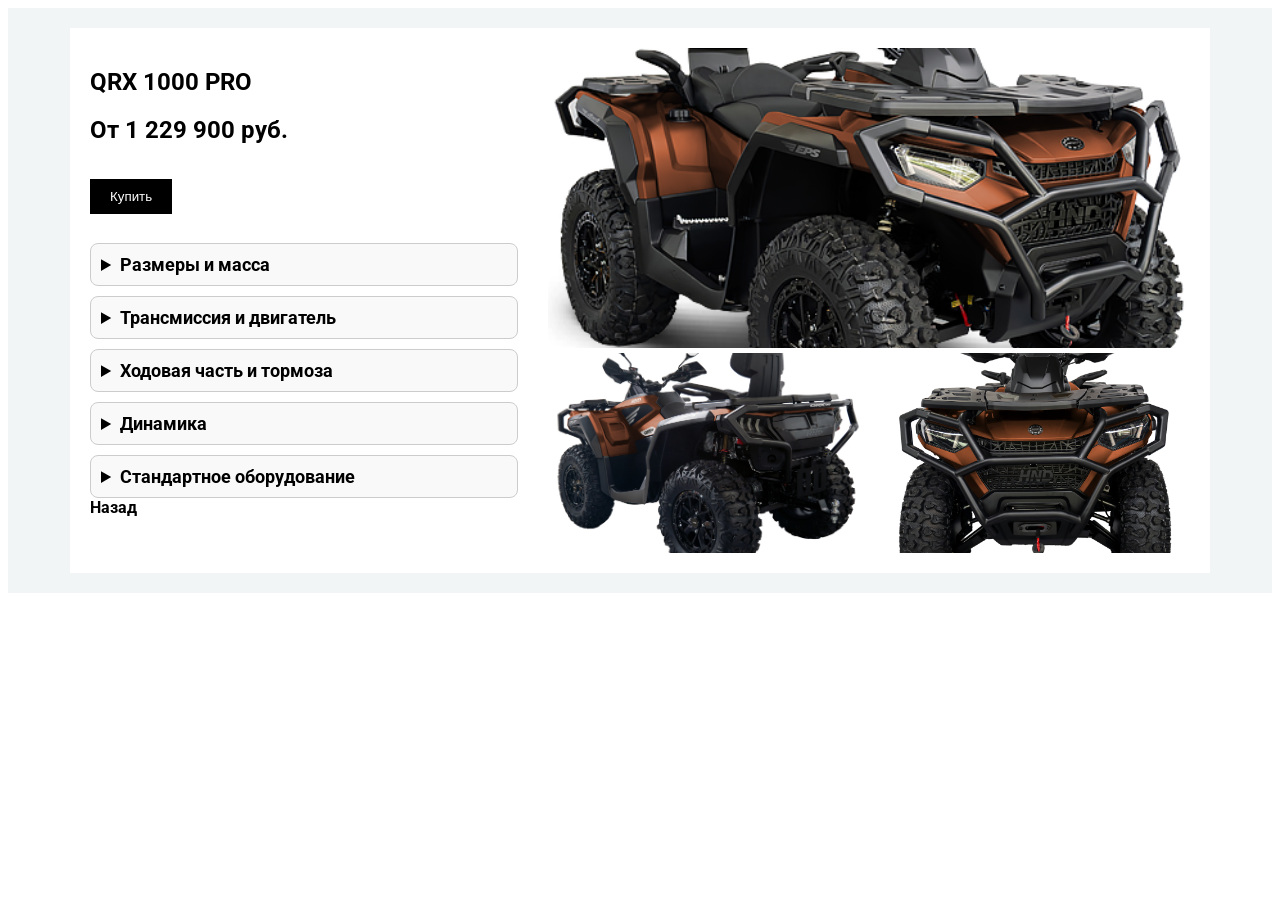
<file: model/qrx 1000pro.html>
<!DOCTYPE html>
<head>
    <meta charset="UTF-8">
    <link href="https://fonts.googleapis.com/css2?family=Roboto:wght@100;300;400;500;700;900&display=swap" rel="stylesheet">
    <title>Вторая страница</title>
    <link rel="stylesheet" href="../motobyke/Enduro.css">
    <link rel="stylesheet" href="qrx 350.css">

</head>
<body>

<div class="browser">
  <!-- Контент -->
  <div class="browser-content">
    <div class="container">
      
      <div class="left">
        <h2>QRX 1000 PRO</h2>
        <h2>От 1 229 900 руб.</h2>
        <button>Купить</button><br><br>
        <div class="characteristics">
          <div class="specs">
            <details>
              <summary>Размеры и масса</summary>

              <div class="spec-list">
                <div class="spec-item">
                  <span class="label">Габариты (Д × Ш × В), мм</span>
                  <span class="value">2530 × 1288 × 1435</span>
                </div>

                <div class="spec-item">
                  <span class="label">Колёсная база, мм</span>
                  <span class="value">1490</span>
                </div>

                <div class="spec-item">
                  <span class="label">Минимальный радиус разворота, мм</span>
                  <span class="value">3500</span>
                </div>

                <div class="spec-item">
                  <span class="label">Сухая масса, кг</span>
                  <span class="value">455</span>
                </div>

                <div class="spec-item">
                  <span class="label">Максимальная разрешённая масса, кг</span>
                  <span class="value">700</span>
                </div>

                <div class="spec-item">
                  <span class="label">Дорожный просвет, мм</span>
                  <span class="value">305</span>
                </div>

                <div class="spec-item">
                  <span class="label">Высота седла, мм</span>
                  <span class="value">890</span>
                </div>

                <div class="spec-item">
                  <span class="label">Число мест</span>
                  <span class="value">2</span>
                </div>

                <div class="spec-item">
                  <span class="label">Нагрузка на багажники, кг</span>
                  <span class="value">30 / 40</span>
                </div>

                <div class="spec-item">
                  <span class="label">Топливный бак, л</span>
                  <span class="value">30</span>
                </div>
              </div>

            </details>
          </div>
          <div class="specs">
            <details>
              <summary>Трансмиссия и двигатель</summary>

              <div class="spec-list">
                <div class="spec-item">
                  <span class="label">Привод</span>
                  <span class="value">2WD / 4WD / 4WD Lock</span>
                </div>

                <div class="spec-item">
                  <span class="label">Коробка передач</span>
                  <span class="value">CVT (L-H-N-R-P)</span>
                </div>

                <div class="spec-item">
                  <span class="label">Тип двигателя</span>
                  <span class="value">2-цилиндровый, 4-тактный</span>
                </div>

                <div class="spec-item">
                  <span class="label">Объём двигателя, см³</span>
                  <span class="value">976</span>
                </div>

                <div class="spec-item">
                  <span class="label">Диаметр × ход поршня, мм</span>
                  <span class="value">91 × 75</span>
                </div>

                <div class="spec-item">
                  <span class="label">Степень сжатия</span>
                  <span class="value">10.6:1</span>
                </div>

                <div class="spec-item">
                  <span class="label">Топливная система</span>
                  <span class="value">BOSCH EFI</span>
                </div>

                <div class="spec-item">
                  <span class="label">Мощность, кВт (л.с.) / об/мин</span>
                  <span class="value">68,5 (93) / 7300</span>
                </div>

                <div class="spec-item">
                  <span class="label">Крутящий момент, Н·м / об/мин</span>
                  <span class="value">95 / 5500</span>
                </div>

                <div class="spec-item">
                  <span class="label">Система охлаждения</span>
                  <span class="value">Жидкостная</span>
                </div>

                <div class="spec-item">
                  <span class="label">Зажигание</span>
                  <span class="value">T.C.I, ECU</span>
                </div>

                <div class="spec-item">
                  <span class="label">Блокировка переднего дифференциала</span>
                  <span class="value">да</span>
                </div>

                <div class="spec-item">
                  <span class="label">Блокировка заднего дифференциала</span>
                  <span class="value">да</span>
                </div>
              </div>

            </details>
          </div>
          <div class="specs">
            <details>
              <summary>Ходовая часть и тормоза</summary>

              <div class="spec-list">
                <div class="spec-item">
                  <span class="label">Подвеска</span>
                  <span class="value">
                    Независимая подвеска<br>
                    Спереди: двойные А-образные рычаги<br>
                    Сзади: на продольных рычагах со стабилизатором поперечной устойчивости
                  </span>
                </div>

                <div class="spec-item">
                  <span class="label">Передние колёса</span>
                  <span class="value">AT28×9-14</span>
                </div>

                <div class="spec-item">
                  <span class="label">Задние колёса</span>
                  <span class="value">AT28×11-14</span>
                </div>

                <div class="spec-item">
                  <span class="label">Тормозная система</span>
                  <span class="value">Гидравлическая</span>
                </div>

                <div class="spec-item">
                  <span class="label">Передние тормоза</span>
                  <span class="value">Дисковые</span>
                </div>

                <div class="spec-item">
                  <span class="label">Задние тормоза</span>
                  <span class="value">Дисковые</span>
                </div>

                <div class="spec-item">
                  <span class="label">Парковочный тормоз</span>
                  <span class="value">Ручной</span>
                </div>
              </div>

            </details>
          </div>
          <div class="specs">
            <details>
              <summary>Динамика</summary>

              <div class="spec-list">
                <div class="spec-item">
                  <span class="label">
                  Максимальная скорость, км/ч</span>
                  <span class="value">116</span>
                </div>
            </details>
          </div>
          <div class="specs">
            <details>
              <summary>Стандартное оборудование</summary>

              <div class="spec-list">
                <div class="spec-item">
                  <span class="label">Электроусилитель руля (EPS)</span>
                  <span class="value">да</span>
                </div>

                <div class="spec-item">
                  <span class="label">Режимы работы EPS</span>
                  <span class="value">MIN / MID / MAX</span>
                </div>

                <div class="spec-item">
                  <span class="label">Электронная заслонка</span>
                  <span class="value">да</span>
                </div>

                <div class="spec-item">
                  <span class="label">Режимы работы двигателя</span>
                  <span class="value">спорт / работа / нормал</span>
                </div>

                <div class="spec-item">
                  <span class="label">Колёсные диски</span>
                  <span class="value">алюминиевые (14'')</span>
                </div>

                <div class="spec-item">
                  <span class="label">Бедлоки</span>
                  <span class="value">да</span>
                </div>

                <div class="spec-item">
                  <span class="label">Лебёдка</span>
                  <span class="value">да (3500 LBS)</span>
                </div>

                <div class="spec-item">
                  <span class="label">Комбинированные фары</span>
                  <span class="value">да</span>
                </div>

                <div class="spec-item">
                  <span class="label">Светодиодная оптика</span>
                  <span class="value">да</span>
                </div>

                <div class="spec-item">
                  <span class="label">Боковые зеркала</span>
                  <span class="value">да</span>
                </div>

                <div class="spec-item">
                  <span class="label">Фаркоп с электроподготовкой</span>
                  <span class="value">да</span>
                </div>

                <div class="spec-item">
                  <span class="label">Упоры для ног водителя и пассажира</span>
                  <span class="value">да</span>
                </div>

                <div class="spec-item">
                  <span class="label">Сиденье</span>
                  <span class="value">двухуровневое</span>
                </div>

                <div class="spec-item">
                  <span class="label">Пассажирское сиденье</span>
                  <span class="value">да</span>
                </div>

                <div class="spec-item">
                  <span class="label">Ручки для пассажира</span>
                  <span class="value">да</span>
                </div>

                <div class="spec-item">
                  <span class="label">Спинка пассажирского сиденья</span>
                  <span class="value">да</span>
                </div>

                <div class="spec-item">
                  <span class="label">Багажные площадки</span>
                  <span class="value">пластиковые (передняя и задняя)</span>
                </div>

                <div class="spec-item">
                  <span class="label">Бамперы</span>
                  <span class="value">передний и задний, металлические</span>
                </div>

                <div class="spec-item">
                  <span class="label">Защита рук</span>
                  <span class="value">да</span>
                </div>

                <div class="spec-item">
                  <span class="label">Ручки руля и курок газа с подогревом</span>
                  <span class="value">да</span>
                </div>

                <div class="spec-item">
                  <span class="label">Защита днища</span>
                  <span class="value">пластиковая (перед, зад, рычаги подвески)</span>
                </div>

                <div class="spec-item">
                  <span class="label">Дисплей панели приборов</span>
                  <span class="value">8' TFT</span>
                </div>

                <div class="spec-item">
                  <span class="label">Ёмкость аккумулятора</span>
                  <span class="value">30 А⋅ч</span>
                </div>

                <div class="spec-item">
                  <span class="label">Розетка 12В</span>
                  <span class="value">да</span>
                </div>

                <div class="spec-item">
                  <span class="label">USB</span>
                  <span class="value">Type-A + Type-C</span>
                </div>

                <div class="spec-item">
                  <span class="label">Влагозащитный перчаточный ящик</span>
                  <span class="value">да</span>
                </div>

                <div class="spec-item">
                  <span class="label">Заднее багажное отделение</span>
                  <span class="value">да</span>
                </div>
              </div>

            </details>
          </div>
        </div>
        <a href="../index.html" class="back"><strong>Назад</strong></a><br><br>
      </div>
      <div class="right">
        <div class="gallery">
        <div class="img big">
            <img src="../img/qrx1000main.png">
        </div>

        <div class="img">
            <img src="../img/qrx1000back.png">
        </div>

        <div class="img">
            <img src="../img/qrx1000panel.png">
        </div>
        </div>
      </div>

    </div>
  </div>
</div>

</body>

<html>
</file>
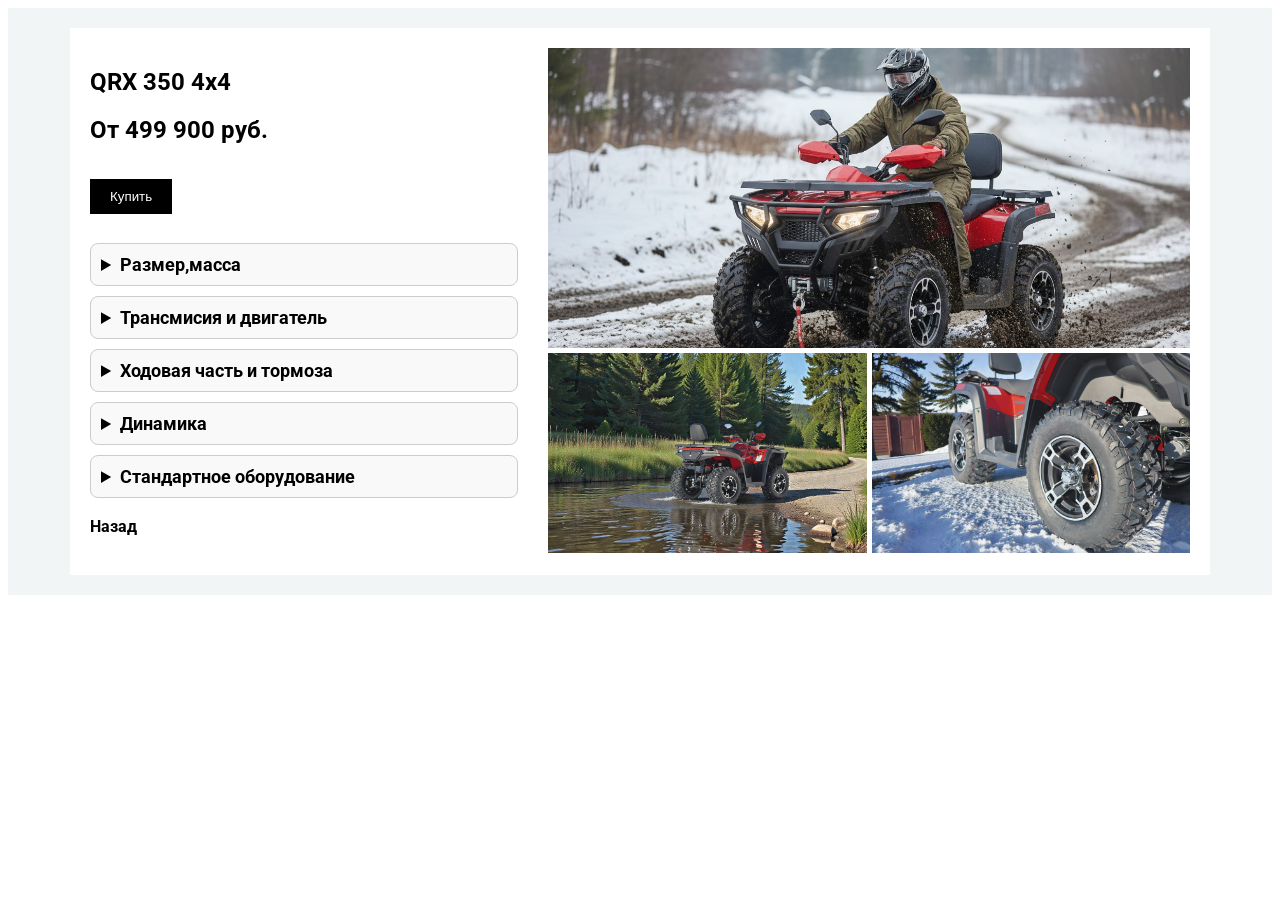
<file: model/qrx 350.html>
<!DOCTYPE html>
<head>
  <meta charset="UTF-8">
  <link href="https://fonts.googleapis.com/css2?family=Roboto:wght@100;300;400;500;700;900&display=swap" rel="stylesheet">
  <title>Вторая страница</title>
  <link rel="stylesheet" href="../motobyke/Enduro.css">
  <link rel="stylesheet" href="qrx 350.css">

</head>
<body>
<div class="browser">
  <!-- Контент -->
  <div class="browser-content">
    <div class="container">
      
      <div class="left">
        <h2>QRX 350 4x4</h2>
        <h2>От 499 900 руб.</h2>
        <button>Купить</button><br><br>
        <div class="characteristics">
          <div class="specs">
            <details>
              
              <summary>Размер,масса</summary>
            
              <div class="spec-list">
                <div class="spec-item">
                  <span class="label">Габариты (Д × Ш × В), мм</span>
                  <span class="value">2050 × 1100 × 1260</span>
                </div>

                <div class="spec-item">
                  <span class="label">Колесная база, мм</span>
                  <span class="value">1250</span>
                </div>

                <div class="spec-item">
                  <span class="label">Минимальный радиус разворота, мм</span>
                  <span class="value">3000</span>
                </div>

                <div class="spec-item">
                  <span class="label">Сухая масса, кг</span>
                  <span class="value">305</span>
                </div>

                <div class="spec-item">
                  <span class="label">Максимальная разрешённая масса, кг</span>
                  <span class="value">550</span>
                </div>

                <div class="spec-item">
                  <span class="label">Макс. угол въезда, %</span>
                  <span class="value">27</span>
                </div>

                <div class="spec-item">
                  <span class="label">Дорожный просвет, мм</span>
                  <span class="value">270</span>
                </div>

                <div class="spec-item">
                  <span class="label">Высота седла, мм</span>
                  <span class="value">880</span>
                </div>

                <div class="spec-item">
                  <span class="label">Число мест</span>
                  <span class="value">2</span>
                </div>

                <div class="spec-item">
                  <span class="label">Нагрузка на багажники, кг</span>
                  <span class="value">50 / 150</span>
                </div>

                <div class="spec-item">
                  <span class="label">Топливный бак, л</span>
                  <span class="value">14</span>
                </div>
              </div>

            </details>
          </div>
          <div class="specs">
          <details>
              <summary>Трансмисия и двигатель</summary>

            <div class="spec-list">
                <div class="spec-item">
                  <span class="label">Габариты (Д × Ш × В), мм</span>
                  <span class="value">2050 × 1100 × 1260</span>
                </div>

                <div class="spec-item">
                  <span class="label">Колесная база, мм</span>
                  <span class="value">1250</span>
                </div>

                <div class="spec-item">
                  <span class="label">Минимальный радиус разворота, мм</span>
                  <span class="value">3000</span>
                </div>

                <div class="spec-item">
                  <span class="label">Сухая масса, кг</span>
                  <span class="value">305</span>
                </div>

                <div class="spec-item">
                  <span class="label">Максимальная разрешённая масса, кг</span>
                  <span class="value">550</span>
                </div>

                <div class="spec-item">
                  <span class="label">Макс. угол въезда, %</span>
                  <span class="value">27</span>
                </div>

                <div class="spec-item">
                  <span class="label">Дорожный просвет, мм</span>
                  <span class="value">270</span>
                </div>

                <div class="spec-item">
                  <span class="label">Высота седла, мм</span>
                  <span class="value">880</span>
                </div>

                <div class="spec-item">
                  <span class="label">Число мест</span>
                  <span class="value">2</span>
                </div>

                <div class="spec-item">
                  <span class="label">Нагрузка на багажники, кг</span>
                  <span class="value">50 / 150</span>
                </div>

                <div class="spec-item">
                  <span class="label">Топливный бак, л</span>
                  <span class="value">14</span>
                </div>
            </div>

          </details>
          </div>
          <div class="specs">
          <details>
              <summary>Ходовая часть и тормоза</summary>

            <div class="spec-list">
                <div class="spec-item">
                  <span class="label">Подвеска</span>
                  <span class="value">
                    Независимая подвеска<br>
                    Спереди: двойные А-образные рычаги<br>
                    Сзади: двойные А-образные рычаги со стабилизатором
                  </span>
                </div>

                <div class="spec-item">
                  <span class="label">Ход подвески, мм</span>
                  <span class="value">
                    Передняя: 160<br>
                    Задняя: 150
                  </span>
                </div>

                <div class="spec-item">
                  <span class="label">Передние колёса</span>
                  <span class="value">AT24×8-12 / AT25×8-12</span>
                </div>

                <div class="spec-item">
                  <span class="label">Задние колёса</span>
                  <span class="value">AT24×10-12 / AT25×10-12</span>
                </div>

                <div class="spec-item">
                  <span class="label">Тормозная система</span>
                  <span class="value">Гидравлическая</span>
                </div>

                <div class="spec-item">
                  <span class="label">Передние тормоза</span>
                  <span class="value">Дисковые</span>
                </div>

                <div class="spec-item">
                  <span class="label">Задние тормоза</span>
                  <span class="value">Дисковые</span>
                </div>

                <div class="spec-item">
                  <span class="label">Парковочный тормоз</span>
                  <span class="value">Ручной</span>
                </div>
            </div>

          </details>
          </div>
          <div class="specs">
            <details>
              <summary>Динамика</summary>
              <div class="spec-list">
                <div class="spec-item">
                <span class="label">Максимальная скорсоть, км/ч</span>
                <span class="value">≧80</span>  
              </div>
            </details>
          </div>
          <div class="specs">
          <details>
                <summary>Стандартное оборудование</summary>
            <div class="spec-list">
                <div class="spec-item">
                  <span class="label">Электроусилитель руля (EPS)</span>
                  <span class="value">-</span>
                </div>

                <div class="spec-item">
                  <span class="label">Электронная заслонка</span>
                  <span class="value">-</span>
                </div>

                <div class="spec-item">
                  <span class="label">Режимы работы двигателя</span>
                  <span class="value">-</span>
                </div>

                <div class="spec-item">
                  <span class="label">Тип и размер дисков</span>
                  <span class="value">12''</span>
                </div>

                <div class="spec-item">
                  <span class="label">Бедлоки</span>
                  <span class="value">-</span>
                </div>

                <div class="spec-item">
                  <span class="label">Лебёдка</span>
                  <span class="value">опция</span>
                </div>

                <div class="spec-item">
                  <span class="label">Комбинированные фары</span>
                  <span class="value">есть</span>
                </div>

                <div class="spec-item">
                  <span class="label">Светодиодная оптика</span>
                  <span class="value">есть</span>
                </div>

                <div class="spec-item">
                  <span class="label">Боковые зеркала</span>
                  <span class="value">есть</span>
                </div>

                <div class="spec-item">
                  <span class="label">Фаркоп с электроподготовкой</span>
                  <span class="value">опция</span>
                </div>

                <div class="spec-item">
                  <span class="label">Металлические упоры для ног</span>
                  <span class="value">-</span>
                </div>

                <div class="spec-item">
                  <span class="label">Двухуровневое сиденье</span>
                  <span class="value">-</span>
                </div>

                <div class="spec-item">
                  <span class="label">Пассажирское сиденье</span>
                  <span class="value">есть</span>
                </div>

                <div class="spec-item">
                  <span class="label">Ручки для пассажира</span>
                  <span class="value">-</span>
                </div>

                <div class="spec-item">
                  <span class="label">Пассажирская спинка</span>
                  <span class="value">есть</span>
                </div>

                <div class="spec-item">
                  <span class="label">Багажные площадки</span>
                  <span class="value">пластиковые</span>
                </div>

                <div class="spec-item">
                  <span class="label">Бамперы</span>
                  <span class="value">передний / передний и задний (PRO)</span>
                </div>

                <div class="spec-item">
                  <span class="label">Защита рук</span>
                  <span class="value">есть</span>
                </div>

                <div class="spec-item">
                  <span class="label">Подогрев ручек и курка газа</span>
                  <span class="value">есть в версии PRO</span>
                </div>

                <div class="spec-item">
                  <span class="label">Защита днища</span>
                  <span class="value">есть в версии PRO</span>
                </div>

                <div class="spec-item">
                  <span class="label">Дисплей</span>
                  <span class="value">7'' LCD</span>
                </div>

                <div class="spec-item">
                  <span class="label">Аккумулятор</span>
                  <span class="value">12V, 14AH</span>
                </div>

                <div class="spec-item">
                  <span class="label">Розетка 12В</span>
                  <span class="value">есть</span>
                </div>

                <div class="spec-item">
                  <span class="label">USB</span>
                  <span class="value">Type-A</span>
                </div>

                <div class="spec-item">
                  <span class="label">Задний багажник</span>
                  <span class="value">есть</span>
                </div>
            </div>
          </details>
          </div>
        </div><br>
        <a href="../index.html" class="back"><strong>Назад</strong></a><br><br>
      </div>
      <div class="right">
        <div class="gallery">
        <div class="img big">
            <img src="../img/qrx350main.jpg">
        </div>

        <div class="img">
            <img src="../img/qrx350.jpg">
        </div>

        <div class="img">
            <img src="../img/qrx350second.jpg">
        </div>
        </div>
      </div>

    </div>
  </div>
</div>


</body>
<html>
</file>
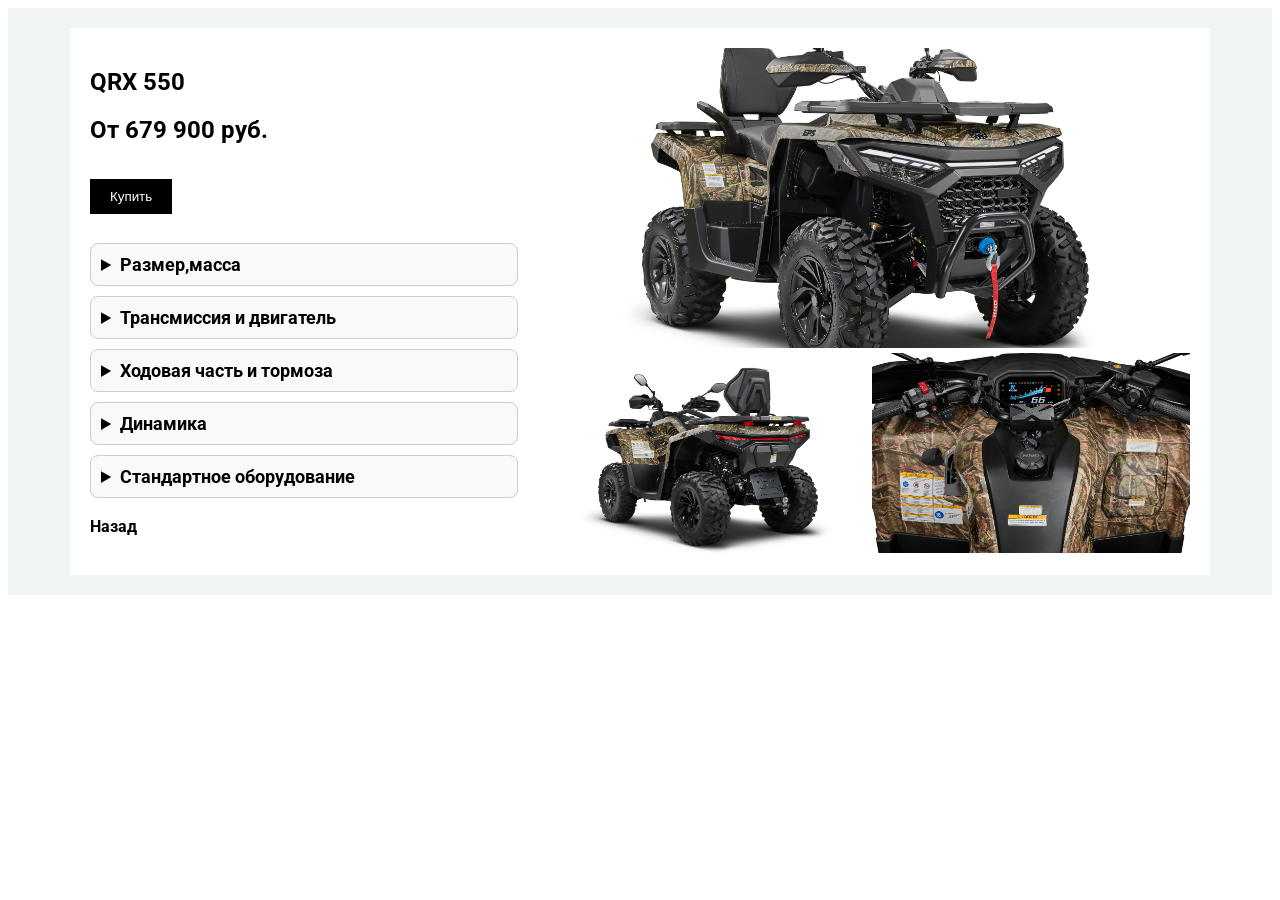
<file: model/qrx 550.html>
<!DOCTYPE html>
<head>
    <meta charset="UTF-8">
    <link href="https://fonts.googleapis.com/css2?family=Roboto:wght@100;300;400;500;700;900&display=swap" rel="stylesheet">
    <title>Вторая страница</title>
    <link rel="stylesheet" href="../motobyke/Enduro.css">
    <link rel="stylesheet" href="qrx 350.css">
</head>
<body>
<div class="browser">
  <!-- Контент -->
  <div class="browser-content">
    <div class="container">
      
      <div class="left">
        <h2>QRX 550</h2>
        <h2>От 679 900 руб.</h2>
        <button>Купить</button><br><br>
        <div class="characteristics">
            <div class="specs">
              <details>
                <summary>Размер,масса</summary>

                <div class="spec-list">
                  <div class="spec-item">
                    <span class="label">Габариты (Д × Ш × В), мм</span>
                    <span class="value">2395 × 1185 × 1390</span>
                  </div>

                  <div class="spec-item">
                    <span class="label">Колёсная база, мм</span>
                    <span class="value">1475</span>
                  </div>

                  <div class="spec-item">
                    <span class="label">Минимальный радиус разворота, мм</span>
                    <span class="value">3800</span>
                  </div>

                  <div class="spec-item">
                    <span class="label">Сухая масса, кг</span>
                    <span class="value">380</span>
                  </div>

                  <div class="spec-item">
                    <span class="label">Максимальная разрешённая масса, кг</span>
                    <span class="value">624</span>
                  </div>

                  <div class="spec-item">
                    <span class="label">Макс. угол въезда, %</span>
                    <span class="value">18</span>
                  </div>

                  <div class="spec-item">
                    <span class="label">Дорожный просвет, мм</span>
                    <span class="value">270</span>
                  </div>

                  <div class="spec-item">
                    <span class="label">Высота седла, мм</span>
                    <span class="value">880</span>
                  </div>

                  <div class="spec-item">
                    <span class="label">Число мест</span>
                    <span class="value">2</span>
                  </div>

                  <div class="spec-item">
                    <span class="label">Нагрузка на багажники, кг</span>
                    <span class="value">20 / 40</span>
                  </div>

                  <div class="spec-item">
                    <span class="label">Топливный бак, л</span>
                    <span class="value">22</span>
                  </div>
                </div>

              </details>
            </div>
            <div class="specs">
                <details>
                    <summary>Трансмиссия и двигатель</summary>


                    <div class="spec-row">
                            <span class="spec-label block">Привод</span>
                            <p class="spec-value">2WD/4WD/4WD Lock (блокировка)</p>
                    </div>
                    <div class="spec-row">
                        <span class="spec-label block">Коробка передач</span>
                            <p class="spec-value">CVT (L-H-N-R)</p>
                    </div>
                    <div class="spec-row">
                        <span class="spec-label block">Тип двигателя</span>
                        <p class="spec-value">1-цилиндровый, 4-тактный</p>
                    </div>
                    <div class="spec-row">
                                        <span class="spec-label block">Объем двигателя, см3</span>
                                        <p class="spec-value">493</p>
                    </div>
                    <div class="spec-row">
                        <span class="spec-label block">Диаметр цилиндра x ход поршня, мм</span>
                        <p class="spec-value">87,5 x 82</p>
                    </div>
                    <div class="spec-row">
                        <span class="spec-label block">Степень сжатия</span>
                        <p class="spec-value">10.2:1</p>
                    </div>
                    <div class="spec-row">
                        <span class="spec-label block">Топливная система</span>
                        <p class="spec-value">BOSCH EFI</p>
                    </div>
                    <div class="spec-row">
                        <span class="spec-label block">Номинальная мощность, кВт (л.с.)/мин⁻¹</span>
                        <p class="spec-value">26 кВт (36 л.с.) / 6500</p>
                    </div>
                    <div class="spec-row">
                        <span class="spec-label block">Крутящий момент, Н⋅м/мин⁻¹</span>
                        <p class="spec-value">43/5000</p>
                    </div>
                    <div class="spec-row">
                        <span class="spec-label block">Система охлаждения</span>
                        <p class="spec-value">Жидкостная</p>
                    </div>
                    <div class="spec-row">
                        <span class="spec-label block">Зажигание</span>
                        <p class="spec-value">T.C.I, ECU</p>
                    </div>
                </details>
            </div>
            <div class="specs">
                <details>
                    <summary>Ходовая часть и тормоза</summary>

                    <div class="spec-list">
                        <div class="spec-item">
                            <span class="label">Подвеска</span>
                            <span class="value">
                            Независимая подвеска<br>
                            Спереди: двойные А-образные рычаги<br>
                            Сзади: двойные А-образные рычаги со стабилизатором<br>
                            Амортизаторы рюкзачного типа
                            </span>
                        </div>

                        <div class="spec-item">
                            <span class="label">Ход подвески, мм</span>
                            <span class="value">
                            Спереди: 160<br>
                            Сзади: 210
                            </span>
                        </div>

                        <div class="spec-item">
                            <span class="label">Передние колёса</span>
                            <span class="value">AT25×8-12</span>
                        </div>

                        <div class="spec-item">
                            <span class="label">Задние колёса</span>
                            <span class="value">AT25×10-12</span>
                        </div>

                        <div class="spec-item">
                            <span class="label">Тормозная система</span>
                            <span class="value">Гидравлическая</span>
                        </div>

                        <div class="spec-item">
                            <span class="label">Передние тормоза</span>
                            <span class="value">Дисковые</span>
                        </div>

                        <div class="spec-item">
                            <span class="label">Задние тормоза</span>
                            <span class="value">Дисковые</span>
                        </div>

                        <div class="spec-item">
                            <span class="label">Парковочный тормоз</span>
                            <span class="value">Ручной</span>
                        </div>
                    </div>
                </details>
            </div>
            <div class="specs">
              <details>
                <summary>Динамика</summary>

                <div class="spec-list">
                  <div class="spec-item">
                    <span class="label">
                    Максимальная скорость, км/ч</span>
                    <span class="value">98</span>
                  </div>
              </details>
            </div>
            <div class="specs">
              <details>
                <summary>Стандартное оборудование</summary>

                <div class="spec-list">

                  <div class="spec-item">
                    <span class="label">Электроусилитель руля (EPS)</span>
                    <span class="value">есть</span>
                  </div>

                  <div class="spec-item">
                    <span class="label">Электронная заслонка</span>
                    <span class="value">-</span>
                  </div>

                  <div class="spec-item">
                    <span class="label">Режимы работы двигателя</span>
                    <span class="value">-</span>
                  </div>

                  <div class="spec-item">
                    <span class="label">Тип и размер колесных дисков</span>
                    <span class="value">алюминиевые (12'')</span>
                  </div>

                  <div class="spec-item">
                    <span class="label">Бедлоки</span>
                    <span class="value">-</span>
                  </div>

                  <div class="spec-item">
                    <span class="label">Лебёдка</span>
                    <span class="value">есть (3500 LBS)</span>
                  </div>

                  <div class="spec-item">
                    <span class="label">Комбинированные фары</span>
                    <span class="value">есть</span>
                  </div>

                  <div class="spec-item">
                    <span class="label">Светодиодная оптика</span>
                    <span class="value">есть</span>
                  </div>

                  <div class="spec-item">
                    <span class="label">Боковые зеркала</span>
                    <span class="value">есть</span>
                  </div>

                  <div class="spec-item">
                    <span class="label">Фаркоп с электроподготовкой</span>
                    <span class="value">есть</span>
                  </div>

                  <div class="spec-item">
                    <span class="label">Металлические упоры для ног</span>
                    <span class="value">-</span>
                  </div>

                  <div class="spec-item">
                    <span class="label">Двухуровневое сиденье</span>
                    <span class="value">-</span>
                  </div>

                  <div class="spec-item">
                    <span class="label">Пассажирское сиденье</span>
                    <span class="value">есть</span>
                  </div>

                  <div class="spec-item">
                    <span class="label">Ручки для пассажира</span>
                    <span class="value">есть</span>
                  </div>

                  <div class="spec-item">
                    <span class="label">Пассажирская спинка</span>
                    <span class="value">есть</span>
                  </div>

                  <div class="spec-item">
                    <span class="label">Багажные площадки</span>
                    <span class="value">пластиковые</span>
                  </div>

                  <div class="spec-item">
                    <span class="label">Бамперы</span>
                    <span class="value">передний (нижний)</span>
                  </div>

                  <div class="spec-item">
                    <span class="label">Защита рук</span>
                    <span class="value">есть</span>
                  </div>

                  <div class="spec-item">
                    <span class="label">Подогрев ручек и курка газа</span>
                    <span class="value">есть</span>
                  </div>

                  <div class="spec-item">
                    <span class="label">Защита днища</span>
                    <span class="value">есть</span>
                  </div>

                  <div class="spec-item">
                    <span class="label">Дисплей</span>
                    <span class="value">7'' LCD</span>
                  </div>

                  <div class="spec-item">
                    <span class="label">Аккумулятор</span>
                    <span class="value">30 А⋅ч</span>
                  </div>

                  <div class="spec-item">
                    <span class="label">Розетка 12В</span>
                    <span class="value">есть</span>
                  </div>

                  <div class="spec-item">
                    <span class="label">USB</span>
                    <span class="value">Type-A + Type-C</span>
                  </div>

                  <div class="spec-item">
                    <span class="label">Перчаточный ящик (влагозащищённый)</span>
                    <span class="value">есть</span>
                  </div>

                  <div class="spec-item">
                    <span class="label">Заднее багажное отделение</span>
                    <span class="value">есть</span>
                  </div>
                </div>
              </details>
            </div>
        </div><br>
        <a href="../index.html" class="back"><strong>Назад</strong></a><br><br>
      </div>
      <div class="right">
        <div class="gallery">
        <div class="img big">
            <img src="../img/qrx550main.jpg">
        </div>

        <div class="img">
            <img src="../img/qrx550back.jpg">
        </div>

        <div class="img">
            <img src="../img/qrx550panel.jpg">
        </div>
        </div>
      </div>

    </div>
  </div>
</div>
</body>

<html>
</file>
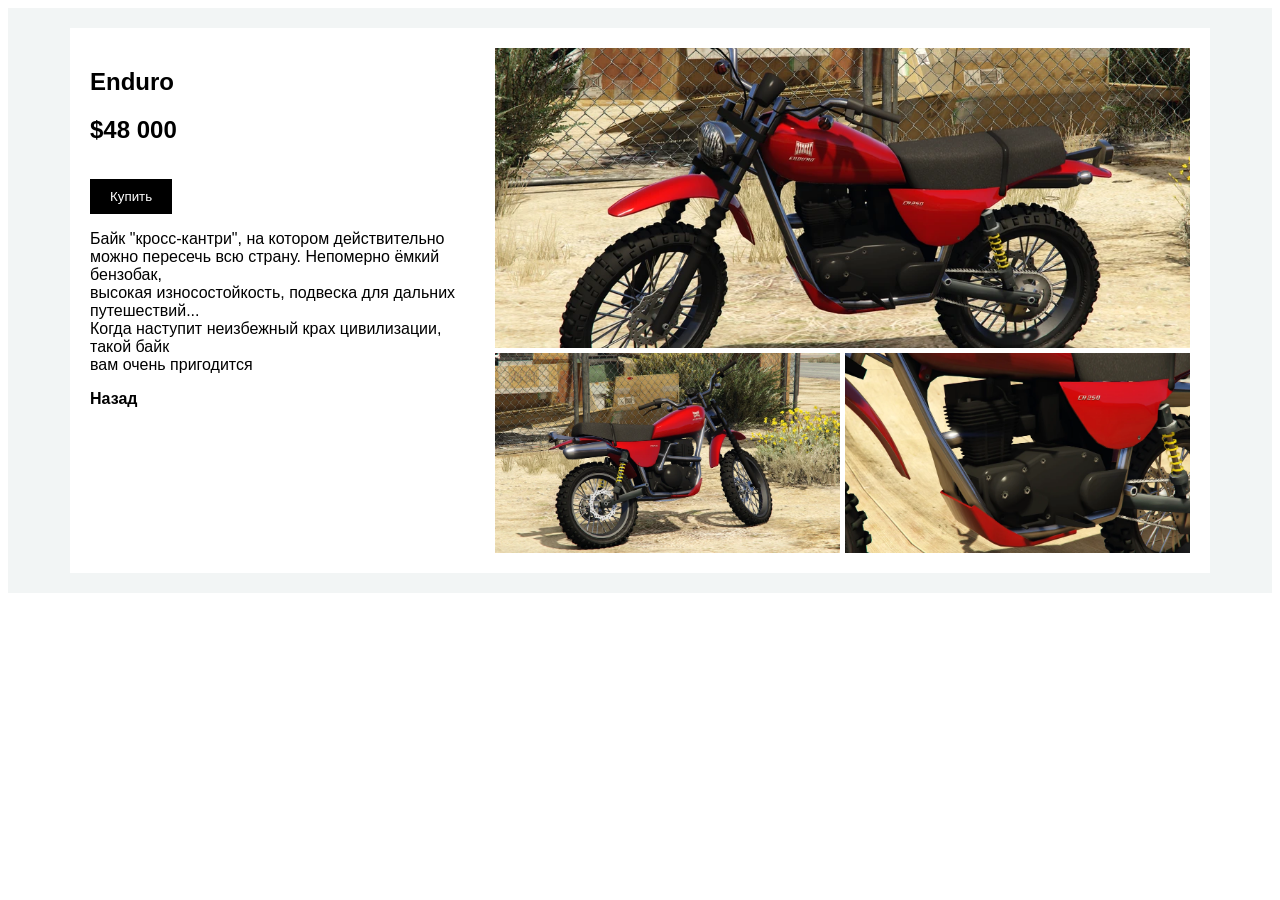
<file: motobyke/Enduro.html>
<!DOCTYPE html>
<head>
    <meta charset="UTF-8">
    <link rel="stylesheet" href="rampant.css">
    <title>хуйня</title>
</head>
<body>
<div class="browser">
  <!-- Контент -->
  <div class="browser-content">
    <div class="container">
      
      <div class="left">
        <h2>Enduro</h2>
        <h2>$48 000</h2>
        <button>Купить</button>
        <p>
        Байк "кросс-кантри", на котором действительно <br>
        можно пересечь всю страну. Непомерно ёмкий бензобак, <br>
        высокая износостойкость, подвеска для дальних путешествий... <br> 
        Когда наступит неизбежный крах цивилизации, такой байк <br>
        вам очень пригодится
        </p>
        <a href="../motor.html" class="back"><strong>Назад</strong></a>
      </div>

      <div class="right">
        <div class="gallery">
        <div class="img big">
            <img src="../img/Enduro.webp">
        </div>

        <div class="img">
            <img src="../img/Enduro1.webp">
        </div>

        <div class="img">
            <img src="../img/Enduro2.webp">
        </div>
        </div>
      </div>

    </div>
  </div>

</div>
</body>
</html>
</file>
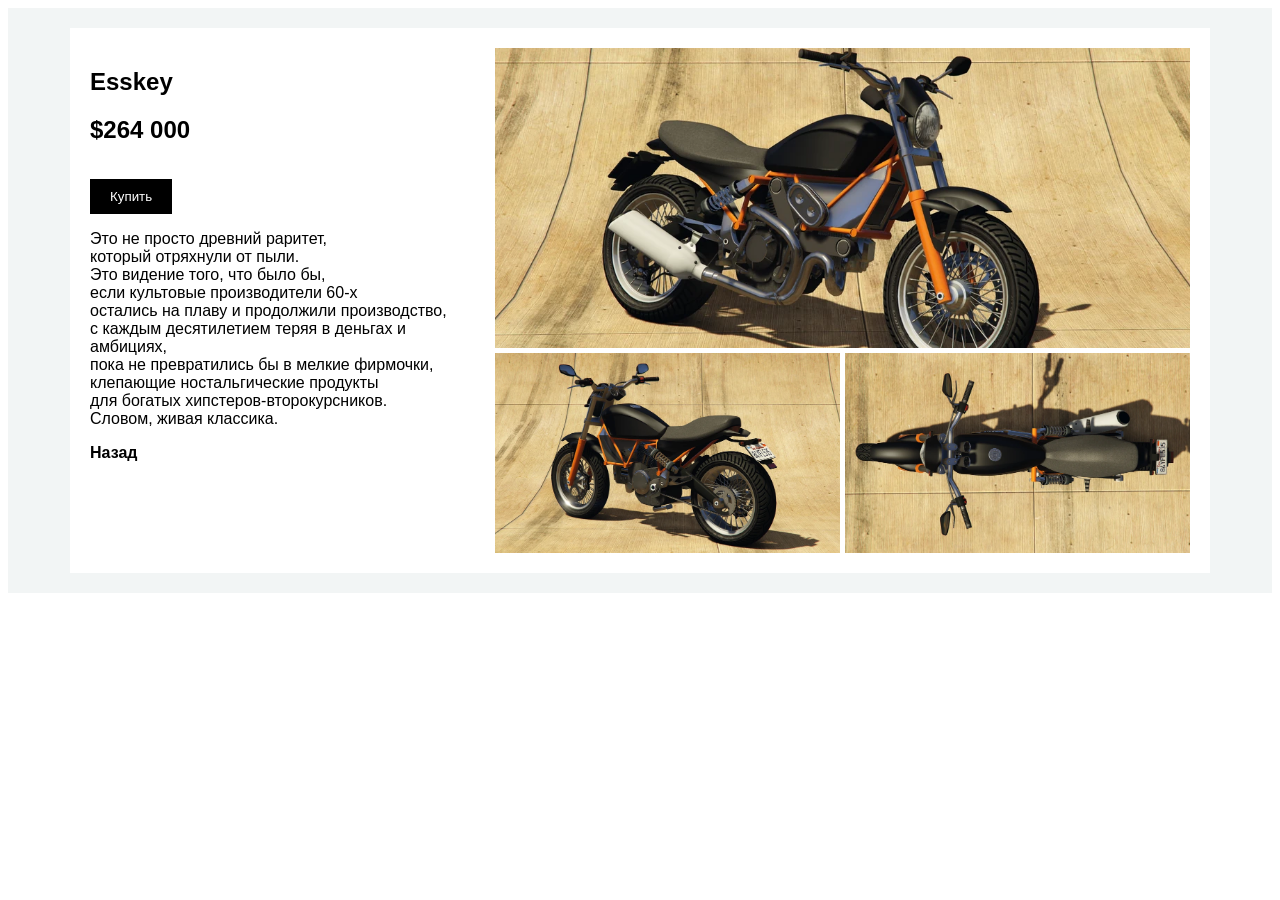
<file: motobyke/Esskey.html>
<!DOCTYPE html>
<head>
    <meta charset="UTF-8">
    <link rel="stylesheet" href="rampant.css">
    <title>хуйня</title>
</head>
<body>
<div class="browser">
  <!-- Контент -->
  <div class="browser-content">
    <div class="container">
      
      <div class="left">
        <h2>Esskey</h2>
        <h2>$264 000</h2>
        <button>Купить</button>
        <p>
          Это не просто древний раритет, <br>
          который отряхнули от пыли. <br>
          Это видение того, что было бы, <br>
          если культовые производители 60-х <br>
          остались на плаву и продолжили производство, <br>
          с каждым десятилетием теряя в деньгах и амбициях, <br>
          пока не превратились бы в мелкие фирмочки, <br>
          клепающие ностальгические продукты <br>
          для богатых хипстеров-второкурсников. <br>
          Словом, живая классика.
        </p>
        <a href="../motor.html" class="back"><strong>Назад</strong></a>
      </div>

      <div class="right">
        <div class="gallery">
        <div class="img big">
            <img src="../img/Esskeymain.webp">
        </div>

        <div class="img">
            <img src="../img/Esskeybacck.webp">
        </div>

        <div class="img">
            <img src="../img/Esskeyabove.webp">
        </div>
        </div>
      </div>

    </div>
  </div>

</div>
</body>
</html>
</file>
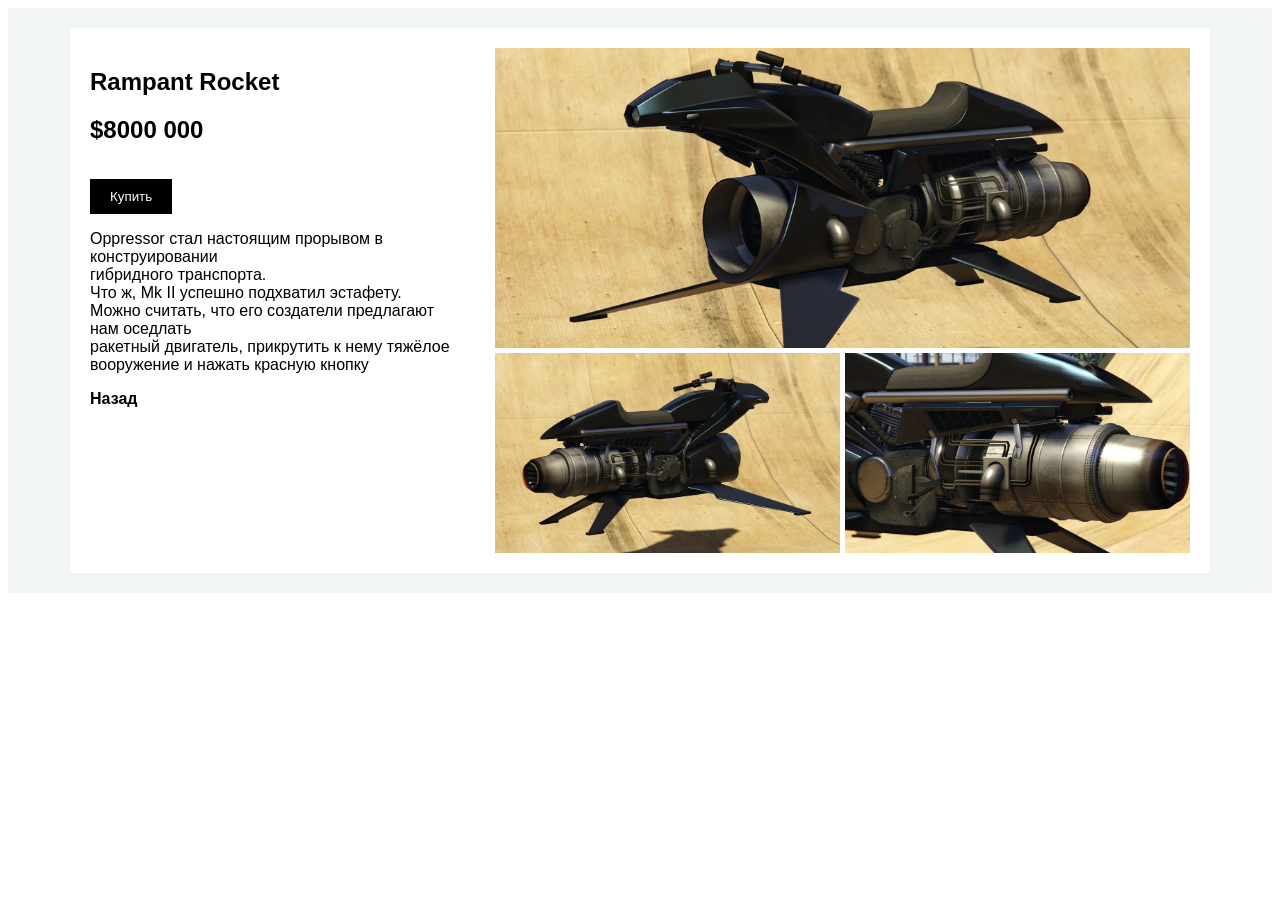
<file: motobyke/Oppressor Mk II.html>
<!DOCTYPE html>
<head>
    <meta charset="UTF-8">
    <link rel="stylesheet" href="rampant.css">
    <title>хуйня</title>
</head>
<body>
<div class="browser">
  <!-- Контент -->
  <div class="browser-content">
    <div class="container">
      
      <div class="left">
        <h2>Rampant Rocket</h2>
        <h2>$8000 000</h2>
        <button>Купить</button>
        <p>
        Oppressor стал настоящим прорывом в конструировании <br>
        гибридного транспорта. <br>
        Что ж, Mk II успешно подхватил эстафету. <br>
        Можно считать, что его создатели предлагают нам оседлать <br>
        ракетный двигатель, прикрутить к нему тяжёлое <br>
        вооружение и нажать красную кнопку
        </p>
        <a href="../motor.html" class="back"><strong>Назад</strong></a>
      </div>

      <div class="right">
        <div class="gallery">
        <div class="img big">
            <img src="../img/OppressorMK1.webp">
        </div>

        <div class="img">
            <img src="../img/OppressorMK2.webp">
        </div>

        <div class="img">
            <img src="../img/OppressorMK3.webp">
        </div>
        </div>
      </div>

    </div>
  </div>

</div>
</body>
</html>
</file>
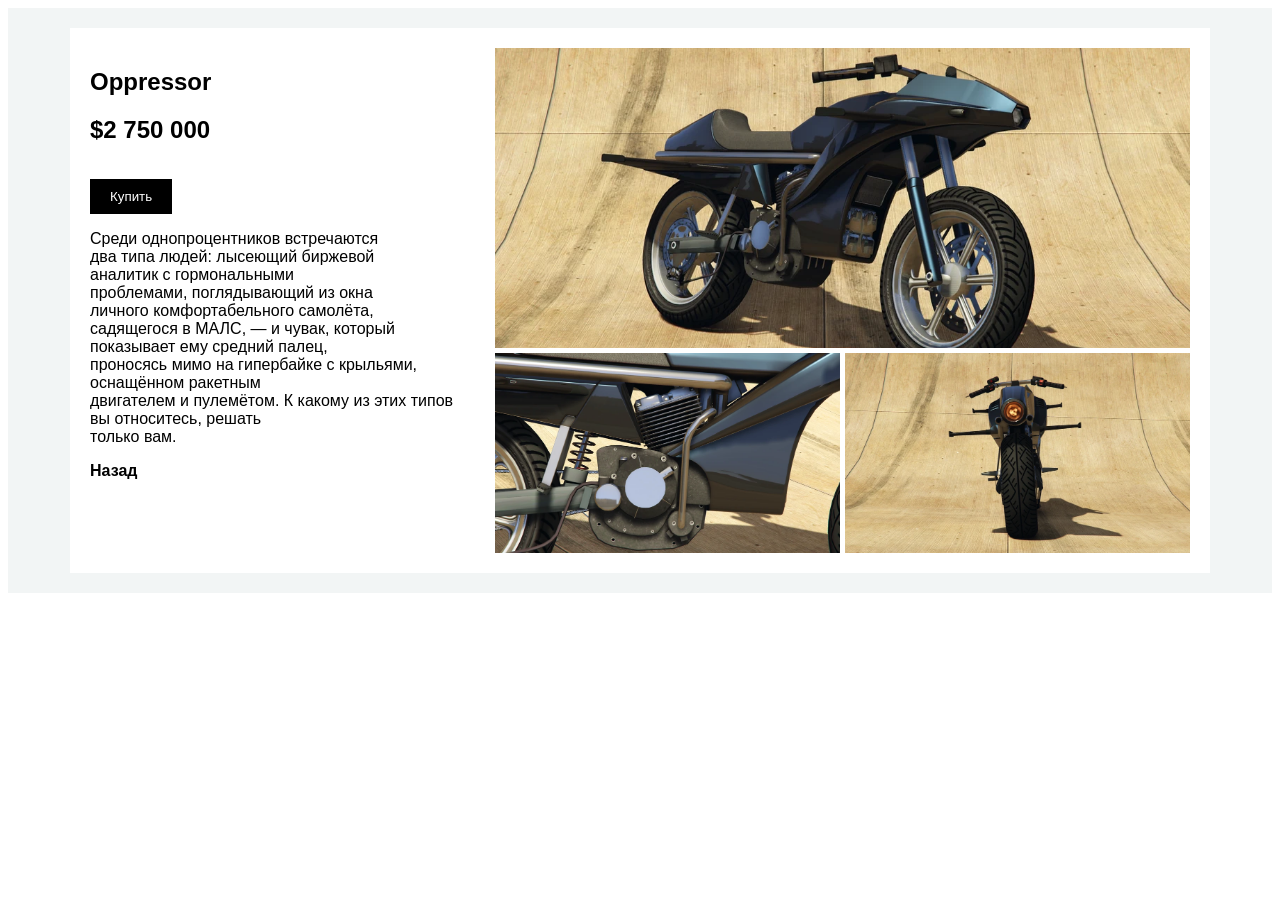
<file: motobyke/Oppressor.html>
<!DOCTYPE html>
<head>
    <meta charset="UTF-8">
    <link rel="stylesheet" href="rampant.css">
    <title>хуйня</title>
</head>
<body>
<div class="browser">
  <!-- Контент -->
  <div class="browser-content">
    <div class="container">
      
      <div class="left">
        <h2>Oppressor</h2>
        <h2>$2 750 000</h2>
        <button>Купить</button>
        <p>
        Среди однопроцентников встречаются <br>
        два типа людей: лысеющий биржевой <br>
        аналитик с гормональными <br>
        проблемами, поглядывающий из окна <br>
        личного комфортабельного самолёта,  <br>
        садящегося в МАЛС, — и чувак, который  <br>
        показывает ему средний палец,  <br>
        проносясь мимо на гипербайке с крыльями,  <br>
        оснащённом ракетным <br>
        двигателем и пулемётом. К какому из этих типов вы относитесь, решать <br>
        только вам.
        </p>
        <a href="../motor.html" class="back"><strong>Назад</strong></a>
      </div>

      <div class="right">
        <div class="gallery">
        <div class="img big">
            <img src="../img/Oppressor1.webp">
        </div>

        <div class="img">
            <img src="../img/Oppressor2.webp">
        </div>

        <div class="img">
            <img src="../img/Oppressor3.webp">
        </div>
        </div>
      </div>

    </div>
  </div>

</div>
</body>
</html>
</file>
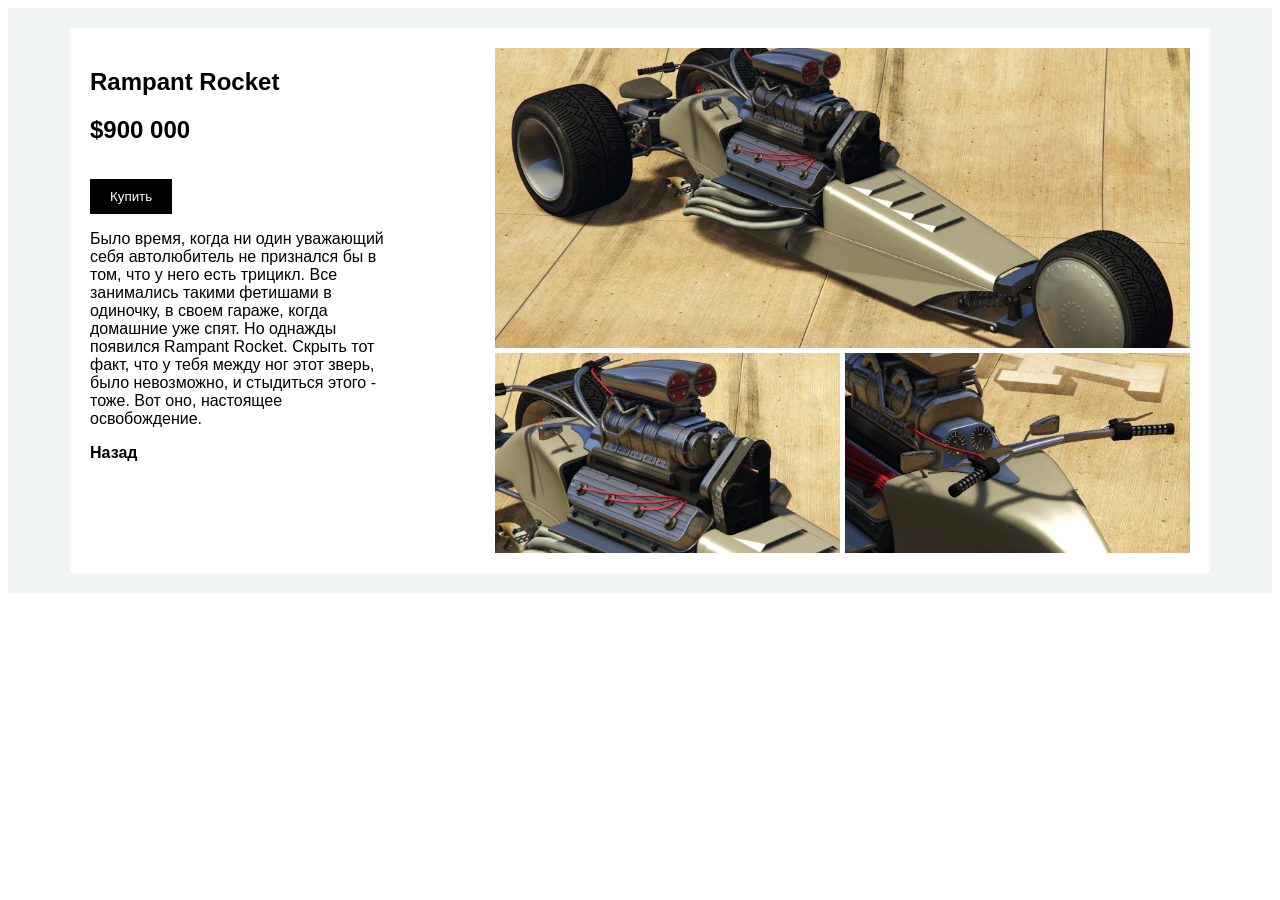
<file: motobyke/rampant.html>
<!DOCTYPE html>
<head>
    <meta charset="UTF-8">
    <link rel="stylesheet" href="rampant.css">
    <title>хуйня</title>
</head>
<body>
<div class="browser">
  <!-- Контент -->
  <div class="browser-content">
    <div class="container">
      
      <div class="left">
        <h2>Rampant Rocket</h2>
        <h2>$900 000</h2>
        <button>Купить</button>
        <p>
        Было время, когда ни один уважающий <br>
        себя автолюбитель не признался бы в <br>
        том, что у него есть трицикл. Все <br>
        занимались такими фетишами в <br>
        одиночку, в своем гараже, когда <br>
        домашние уже спят. Но однажды <br>
        появился Rampant Rocket. Скрыть тот <br>
        факт, что у тебя между ног этот зверь, <br>
        было невозможно, и стыдиться этого - <br>
        тоже. Вот оно, настоящее <br>
        освобождение.
        </p>
        <a href="../motor.html" class="back"><strong>Назад</strong></a>
      </div>

      <div class="right">
        <div class="gallery">
        <div class="img big">
            <img src="../img/rampant1.webp">
        </div>

        <div class="img">
            <img src="../img/rampant2.webp">
        </div>

        <div class="img">
            <img src="../img/rampant3.webp">
        </div>
        </div>
      </div>

    </div>
  </div>

</div>
</body>
</html>
</file>
<file: motobyke/Enduro.css>
body {
  font-family: Arial, sans-serif;
}

.browser-content {
  background: #f2f5f5;
  padding: 20px;
}

.container {
  max-width: 1100px;
  margin: 0 auto;
  display: flex;
  gap: 30px;
  background: white;
  padding: 20px;
}

.left { width: 40%; }
.right { width: 60%; }

.right {
  border-radius: 6px;

}
.gallery {
  display: grid;
  grid-template-columns: 1fr 1fr;
  grid-template-rows: 300px 200px;
  gap: 5px;
}

.img {
  width: 100%;
  height: 100%;
  overflow: hidden;
}

.img img {
  width: 100%;
  height: 100%;
  object-fit: cover;
  display: block;
}

.big {
  grid-column: 1 / 3;
}

button {
  background: black;
  color: white;
  padding: 10px 20px;
  border: none;
  margin-top: 15px;
  cursor: pointer;
}

button:hover {
  background: #333;
}
.back {
  background: #ffffff;
  color: #000000;
  text-decoration: none;
}
table{
  border-collapse: collapse;
  background-color: #333333;
  border-style: none;
  border-radius: 10px;
}
tbody{
  color:#cfcfcf;
}
</file>
<file: model/qrx 350.css>
@font-face {
  font-family: 'ClashDisplay-Semibold';
  src: url('../fonts/ClashDisplay-Semibold.woff2') format('woff2'),
       url('../fonts/ClashDisplay-Semibold.woff') format('woff'),
       url('../fonts/ClashDisplay-Semibold.ttf') format('truetype');
  font-weight: 600;
  font-display: swap;
  font-style: normal; }
body {
  font-family: 'Roboto';
}

.specs{
  max-width: auto;
  margin-top: 10px;
  margin: 20px right;
}

details {
  border: 1px solid #ccc;
  border-radius: 8px;
  padding: 10px;
  background: #f9f9f9;
}

summary {
  font-size: 18px;
  font-weight: bold;
  cursor: pointer;
  outline: none;
}

.spec-list {
  margin-top: 10px;
}

.spec-item {
  display: flex;
  justify-content: space-between;
  padding: 6px 0;
  border-bottom: 1px solid #e0e0e0;
}

.spec-item:last-child {
  border-bottom: none;
}

.label {
  color: #555;
}

.value {
  font-weight: bold;
}

.nav {
  display: block;
  text-align: center;
    padding: 25px;

}
</file>
<file: motobyke/rampant.css>
body {
  font-family: Arial, sans-serif;
}

.browser-content {
  background: #f2f5f5;
  padding: 20px;
}

.container {
  max-width: 1100px;
  margin: 0 auto;
  display: flex;
  gap: 30px;
  background: white;
  padding: 20px;
}

.left { width: 35%; }
.right { width: 65%; }

.right {
  border-radius: 6px;

}
.gallery {
  display: grid;
  grid-template-columns: 1fr 1fr;
  grid-template-rows: 300px 200px;
  gap: 5px;
}

.img {
  width: 100%;
  height: 100%;
  overflow: hidden;
}

.img img {
  width: 100%;
  height: 100%;
  object-fit: cover;
  display: block;
}

.big {
  grid-column: 1 / 3;
}

button {
  background: black;
  color: white;
  padding: 10px 20px;
  border: none;
  margin-top: 15px;
  cursor: pointer;
}

button:hover {
  background: #333;
}
.back {
  background: #ffffff;
  color: #000000;
  text-decoration: none;
}
table{
  border-collapse: collapse;
  background-color: #333333;
  border-style: none;
  border-radius: 10px;
}
tbody{
  color:#cfcfcf;
}
</file>
